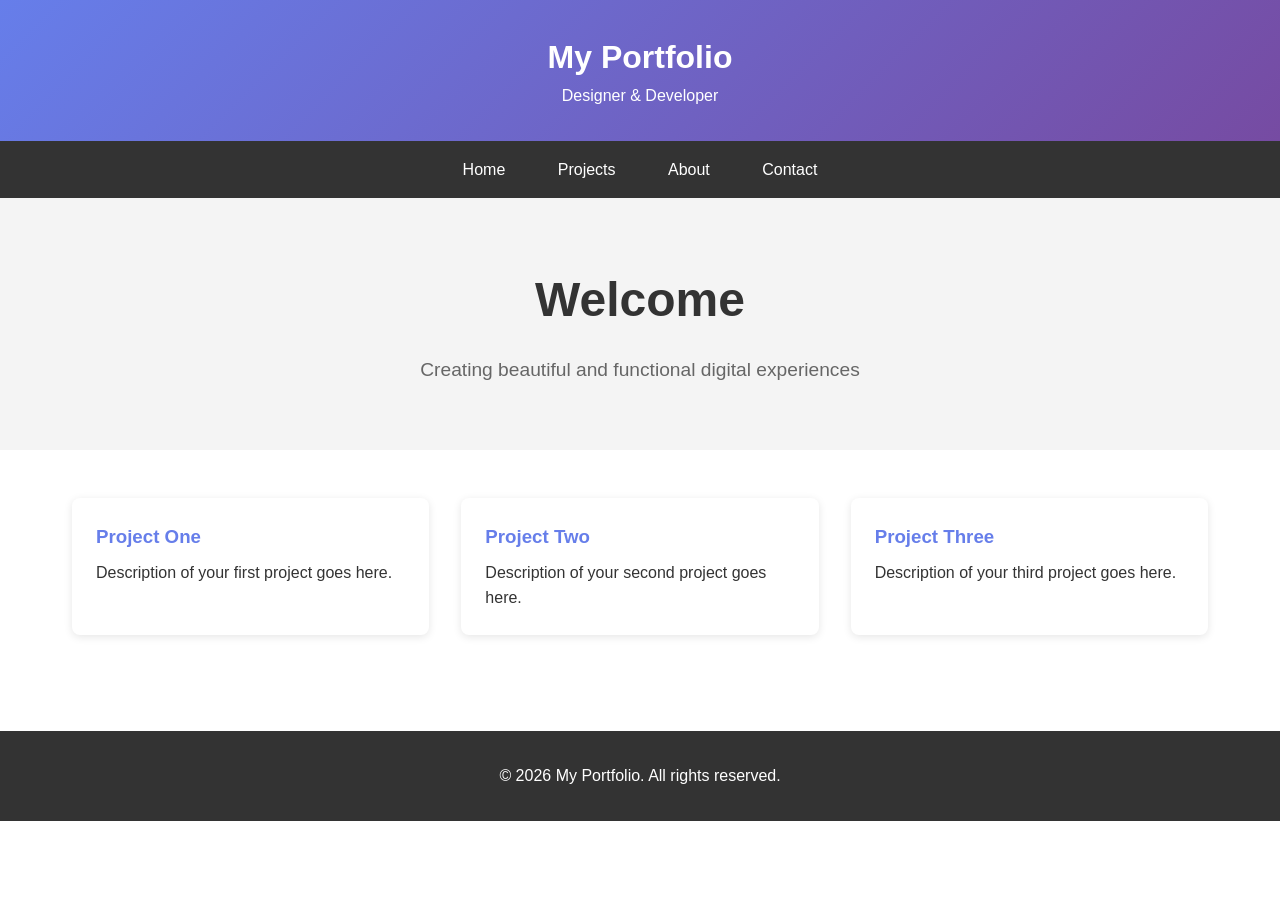
<file: index.html>
<!DOCTYPE html>
<html lang="en">
<head>
    <meta charset="UTF-8">
    <meta name="viewport" content="width=device-width, initial-scale=1.0">
    <title>Portfolio</title>
    <link rel="stylesheet" href="./style.css">
</head>
<body>
    <header>
        <h1>My Portfolio</h1>
        <p>Designer & Developer</p>
    </header>
    
    <nav>
        <a href="#home">Home</a>
        <a href="#projects">Projects</a>
        <a href="#about">About</a>
        <a href="#contact">Contact</a>
    </nav>
    
    <section class="hero">
        <h1>Welcome</h1>
        <p>Creating beautiful and functional digital experiences</p>
    </section>
    
    <section class="projects" id="projects">
        <div class="project-card">
            <h3>Project One</h3>
            <p>Description of your first project goes here.</p>
        </div>
        <div class="project-card">
            <h3>Project Two</h3>
            <p>Description of your second project goes here.</p>
        </div>
        <div class="project-card">
            <h3>Project Three</h3>
            <p>Description of your third project goes here.</p>
        </div>
    </section>
    
    <footer>
        <p>&copy; 2026 My Portfolio. All rights reserved.</p>
    </footer>
</body>
</html>
</file>
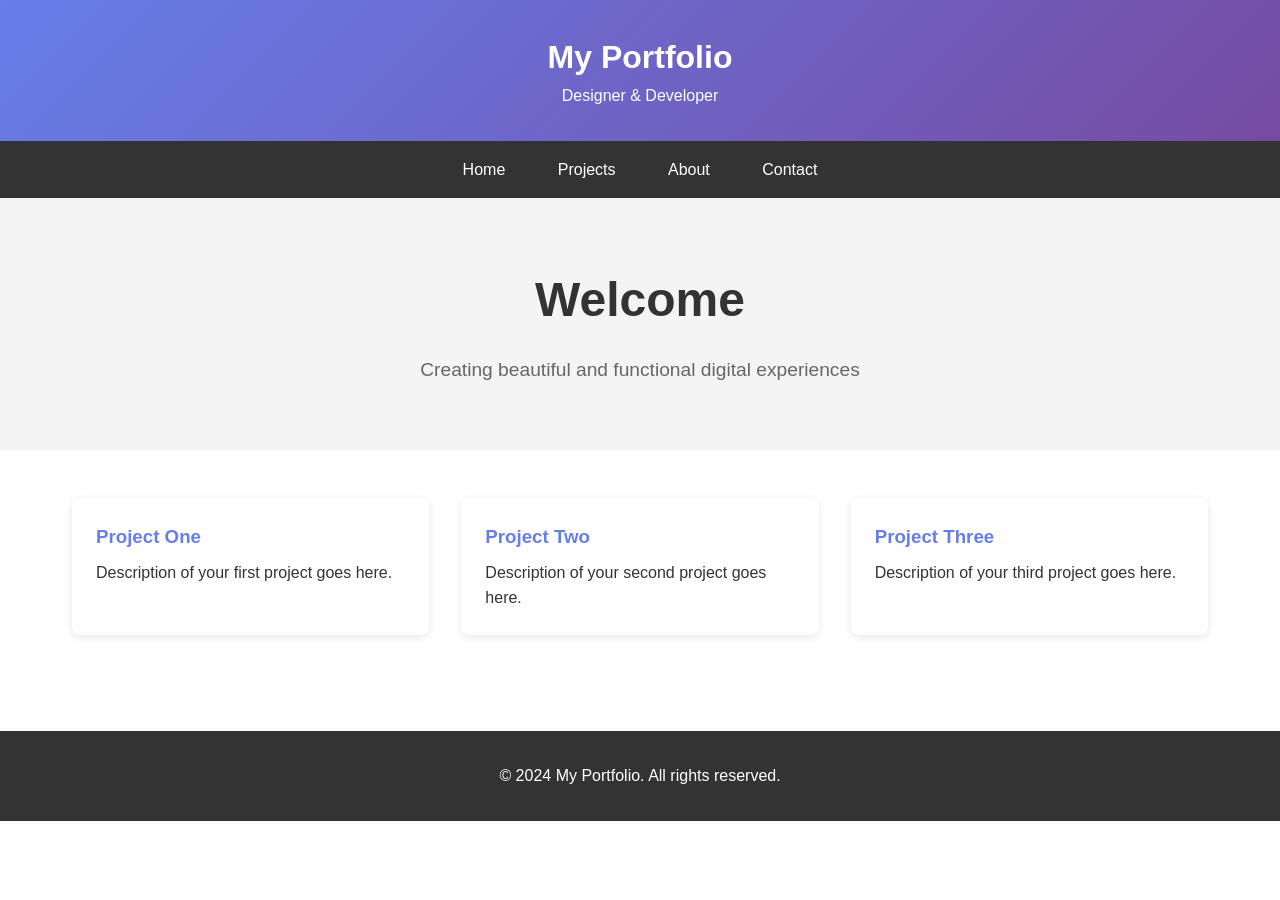
<file: fs/index.html>
<!DOCTYPE html>
<html lang="en">
<head>
    <meta charset="UTF-8">
    <meta name="viewport" content="width=device-width, initial-scale=1.0">
    <title>Portfolio</title>
    <link rel="stylesheet" href="./style.css">
</head>
<body>
    <header>
        <h1>My Portfolio</h1>
        <p>Designer & Developer</p>
    </header>
    
    <nav>
        <a href="#home">Home</a>
        <a href="#projects">Projects</a>
        <a href="#about">About</a>
        <a href="#contact">Contact</a>
    </nav>
    
    <section class="hero">
        <h1>Welcome</h1>
        <p>Creating beautiful and functional digital experiences</p>
    </section>
    
    <section class="projects" id="projects">
        <div class="project-card">
            <h3>Project One</h3>
            <p>Description of your first project goes here.</p>
        </div>
        <div class="project-card">
            <h3>Project Two</h3>
            <p>Description of your second project goes here.</p>
        </div>
        <div class="project-card">
            <h3>Project Three</h3>
            <p>Description of your third project goes here.</p>
        </div>
    </section>
    
    <footer>
        <p>&copy; 2024 My Portfolio. All rights reserved.</p>
    </footer>
</body>
</html>
</file>
<file: style.css>
* {
            margin: 0;
            padding: 0;
            box-sizing: border-box;
        }
        body {
            font-family: 'Segoe UI', Tahoma, Geneva, Verdana, sans-serif;
            line-height: 1.6;
            color: #333;
        }
        header {
            background: linear-gradient(135deg, #667eea 0%, #764ba2 100%);
            color: white;
            padding: 2rem;
            text-align: center;
        }
        nav {
            background-color: #333;
            padding: 1rem;
            text-align: center;
        }
        nav a {
            color: white;
            margin: 0 1.5rem;
            text-decoration: none;
            transition: 0.3s;
        }
        nav a:hover {
            color: #667eea;
        }
        .hero {
            padding: 4rem 2rem;
            text-align: center;
            background-color: #f4f4f4;
        }
        .hero h1 {
            font-size: 3rem;
            margin-bottom: 1rem;
        }
        .hero p {
            font-size: 1.2rem;
            color: #666;
        }
        .projects {
            display: grid;
            grid-template-columns: repeat(auto-fit, minmax(300px, 1fr));
            gap: 2rem;
            padding: 3rem 2rem;
            max-width: 1200px;
            margin: 0 auto;
        }
        .project-card {
            background: white;
            border-radius: 8px;
            box-shadow: 0 2px 8px rgba(0,0,0,0.1);
            padding: 1.5rem;
            transition: transform 0.3s;
        }
        .project-card:hover {
            transform: translateY(-5px);
        }
        .project-card h3 {
            color: #667eea;
            margin-bottom: 0.5rem;
        }
        footer {
            background-color: #333;
            color: white;
            text-align: center;
            padding: 2rem;
            margin-top: 3rem;
        }
</file>
<file: fs/style.css>
* {
            margin: 0;
            padding: 0;
            box-sizing: border-box;
        }
        body {
            font-family: 'Segoe UI', Tahoma, Geneva, Verdana, sans-serif;
            line-height: 1.6;
            color: #333;
        }
        header {
            background: linear-gradient(135deg, #667eea 0%, #764ba2 100%);
            color: white;
            padding: 2rem;
            text-align: center;
        }
        nav {
            background-color: #333;
            padding: 1rem;
            text-align: center;
        }
        nav a {
            color: white;
            margin: 0 1.5rem;
            text-decoration: none;
            transition: 0.3s;
        }
        nav a:hover {
            color: #667eea;
        }
        .hero {
            padding: 4rem 2rem;
            text-align: center;
            background-color: #f4f4f4;
        }
        .hero h1 {
            font-size: 3rem;
            margin-bottom: 1rem;
        }
        .hero p {
            font-size: 1.2rem;
            color: #666;
        }
        .projects {
            display: grid;
            grid-template-columns: repeat(auto-fit, minmax(300px, 1fr));
            gap: 2rem;
            padding: 3rem 2rem;
            max-width: 1200px;
            margin: 0 auto;
        }
        .project-card {
            background: white;
            border-radius: 8px;
            box-shadow: 0 2px 8px rgba(0,0,0,0.1);
            padding: 1.5rem;
            transition: transform 0.3s;
        }
        .project-card:hover {
            transform: translateY(-5px);
        }
        .project-card h3 {
            color: #667eea;
            margin-bottom: 0.5rem;
        }
        footer {
            background-color: #333;
            color: white;
            text-align: center;
            padding: 2rem;
            margin-top: 3rem;
        }
</file>
